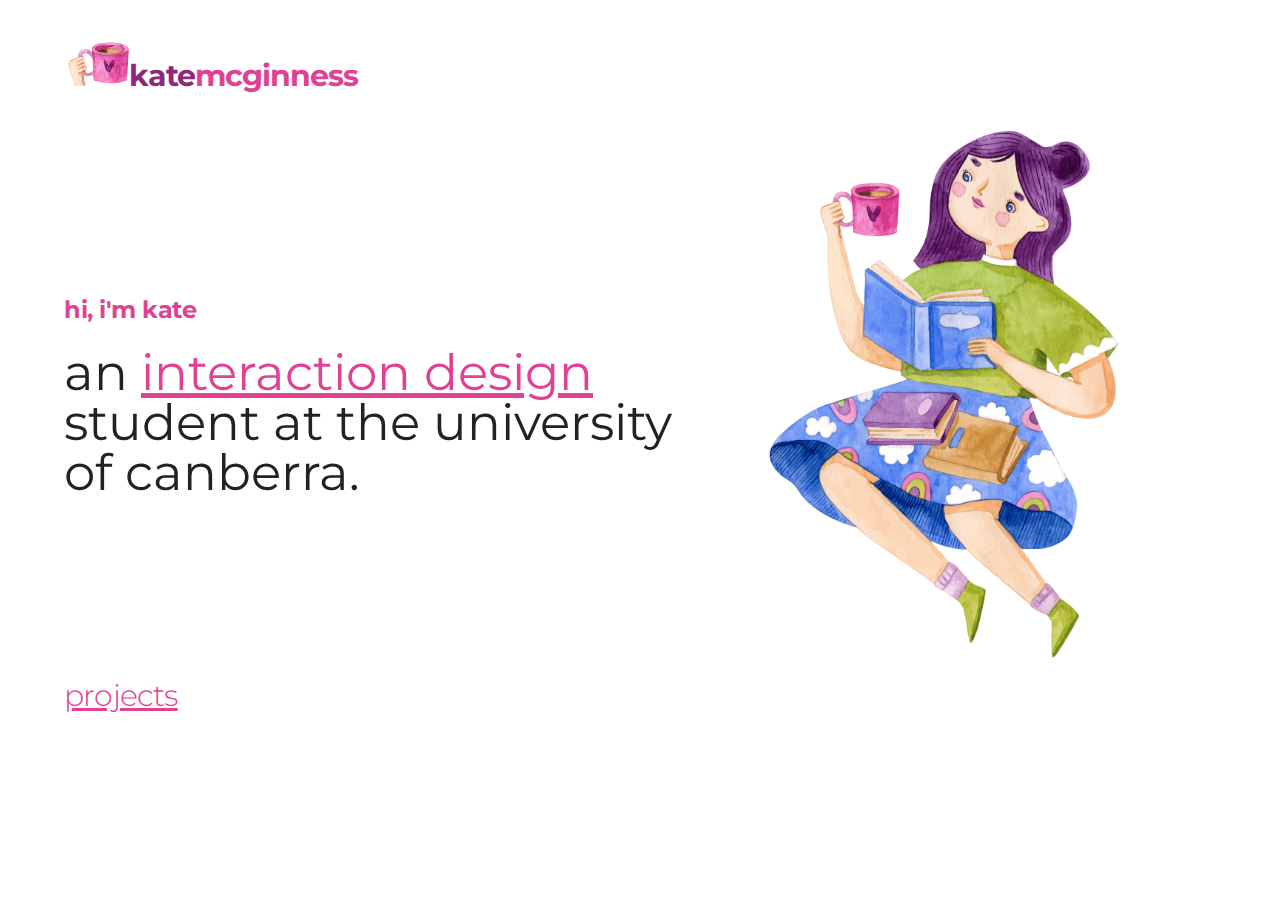
<file: index.html>
<!DOCTYPE html>
<html lang="en">
  <head>
    <!-- Basic Page Needs
  –––––––––––––––––––––––––––––––––––––––––––––––––– -->
    <meta charset="utf-8" />
    <title>kate mcginness</title>
    <meta name="description" content="" />
    <meta name="author" content="" />

    <!-- Mobile Specific Metas
  –––––––––––––––––––––––––––––––––––––––––––––––––– -->
    <meta name="viewport" content="width=device-width, initial-scale=1" />

    <!-- FONT
  –––––––––––––––––––––––––––––––––––––––––––––––––– -->
    <link
      href="https://fonts.googleapis.com/css2?family=Montserrat:ital,wght@0,100;0,200;0,300;0,400;0,500;0,600;0,700;0,800;0,900;1,100;1,200;1,300;1,400;1,500;1,600;1,700;1,800;1,900&display=swap"
      rel="stylesheet"
    />
    <!-- CSS
  –––––––––––––––––––––––––––––––––––––––––––––––––– -->
    <link rel="stylesheet" href="css/normalize.css" />
    <link rel="stylesheet" href="css/skeleton.css" />

    <!-- Favicon
  –––––––––––––––––––––––––––––––––––––––––––––––––– -->
    <link rel="icon" type="image/png" href="images/logo.svg" />
  </head>
  <body>
    <!-- Header
  –––––––––––––––––––––––––––––––––––––––––––––––––– -->
  <div class="container">
    <div class="row">
      <div class="eight columns">
        <a href="index.html" class="logo"><h1>
          <img src="images/logo.svg" alt="" />kate<span class="mcginness"
            >mcginness</span
          ></a>
        </h1>
      </div>
      <div class="four columns"></div>
    </div>
  </div>
    <!-- Primary Page Layout
  –––––––––––––––––––––––––––––––––––––––––––––––––– -->
    <div class="container">
      <div class="row">
        <div class="seven columns landing">
          <h5>hi, i'm kate</h5>
          <p class="hero">
            an
            <a href="https://www.canberra.edu.au/course/ARB202/1/2021"
              >interaction design</a
            >
            student at the university of canberra.
          </p>
        </div>
        <div class="five columns">
          <img class="hero-pic" src="images/hero.png" alt="" />
        </div>
      </div>
    </div>

    <div class="container">
      <h4><a href="projects.html">projects</a></h4>
    </div>

    <!-- End Document
  –––––––––––––––––––––––––––––––––––––––––––––––––– -->
  </body>
</html>
</file>
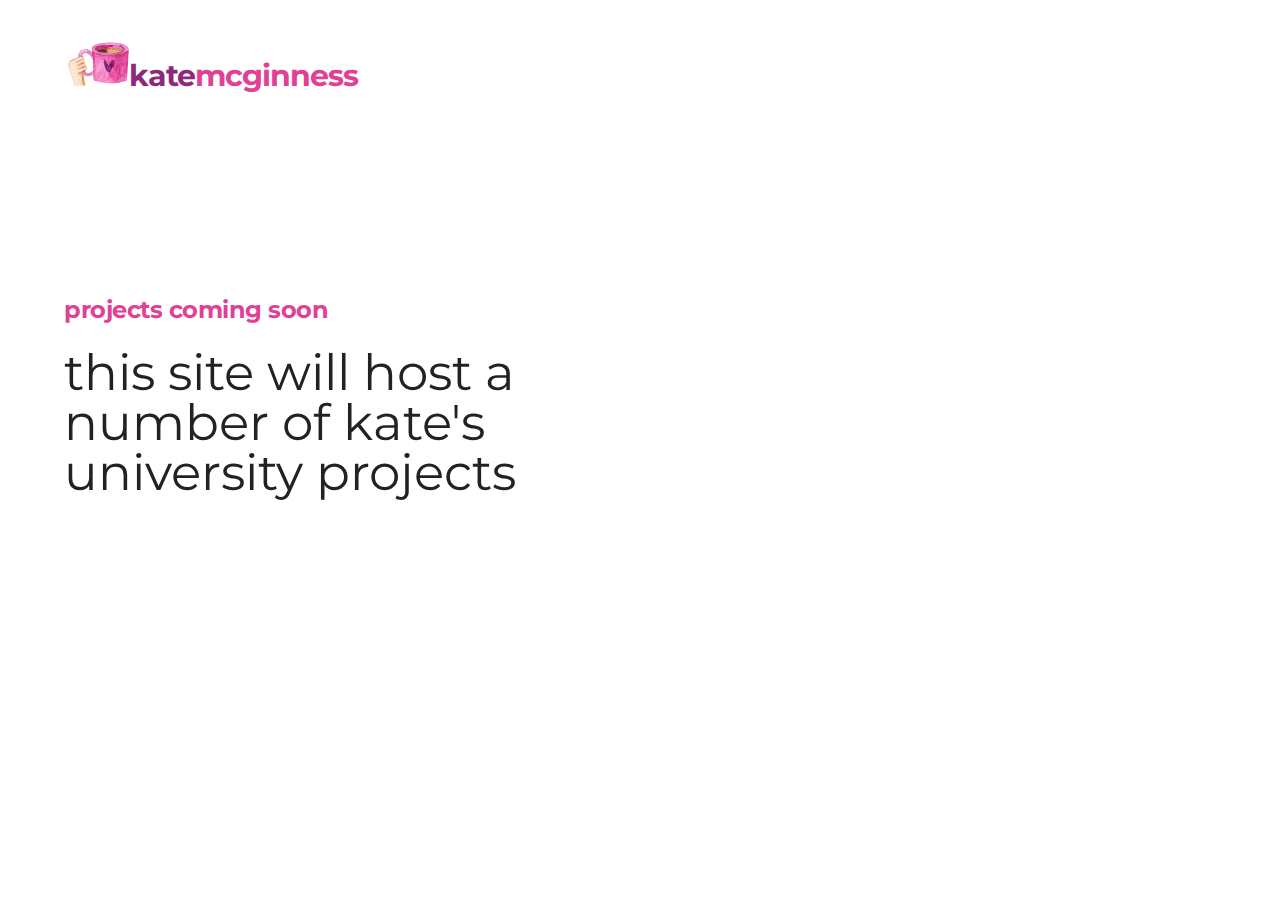
<file: projects.html>
<!DOCTYPE html>
<html lang="en">
  <head>
    <!-- Basic Page Needs
  –––––––––––––––––––––––––––––––––––––––––––––––––– -->
    <meta charset="utf-8" />
    <title>kate mcginness</title>
    <meta name="description" content="" />
    <meta name="author" content="" />

    <!-- Mobile Specific Metas
  –––––––––––––––––––––––––––––––––––––––––––––––––– -->
    <meta name="viewport" content="width=device-width, initial-scale=1" />

    <!-- FONT
  –––––––––––––––––––––––––––––––––––––––––––––––––– -->
    <link
      href="https://fonts.googleapis.com/css2?family=Montserrat:ital,wght@0,100;0,200;0,300;0,400;0,500;0,600;0,700;0,800;0,900;1,100;1,200;1,300;1,400;1,500;1,600;1,700;1,800;1,900&display=swap"
      rel="stylesheet"
    />
    <!-- CSS
  –––––––––––––––––––––––––––––––––––––––––––––––––– -->
    <link rel="stylesheet" href="css/normalize.css" />
    <link rel="stylesheet" href="css/skeleton.css" />

    <!-- Favicon
  –––––––––––––––––––––––––––––––––––––––––––––––––– -->
    <link rel="icon" type="image/png" href="images/logo.svg" />
  </head>
  <body>
    <!-- Header
  –––––––––––––––––––––––––––––––––––––––––––––––––– -->
    <div class="container">
      <div class="row">
        <div class="eight columns">
          <a href="index.html" class="logo"><h1>
            <img src="images/logo.svg" alt="" />kate<span class="mcginness"
              >mcginness</span
            ></a>
          </h1>
        </div>
        <div class="four columns"></div>
      </div>
    </div>
    <!-- Primary Page Layout
  –––––––––––––––––––––––––––––––––––––––––––––––––– -->
  <div class="container">
    <div class="row">
      <div class="seven columns landing">
        <h5>projects coming soon</h5>
        <p class="hero">
          this site will host a number of kate's university projects
        </p>
      </div>
      
    </div>
  </div>


    <!-- End Document
  –––––––––––––––––––––––––––––––––––––––––––––––––– -->
  </body>
</html>
</file>
<file: css/skeleton.css>
/*
* Skeleton V2.0.4
* Copyright 2014, Dave Gamache
* www.getskeleton.com
* Free to use under the MIT license.
* http://www.opensource.org/licenses/mit-license.php
* 12/29/2014
*/


/* Table of contents
––––––––––––––––––––––––––––––––––––––––––––––––––
- Grid
- Base Styles
- Typography
- Links
- Buttons
- Forms
- Lists
- Code
- Tables
- Spacing
- Utilities
- Clearing
- Media Queries
*/


/* Grid
–––––––––––––––––––––––––––––––––––––––––––––––––– */
.container {
  position: relative;
  width: 80%%;
  max-width: 1200px;
  margin: 0 auto;
  padding: 0 20px;
  box-sizing: border-box; }
.column,
.columns {
  width: 100%;
  float: left;
  box-sizing: border-box; }

/* For devices larger than 400px */
@media (min-width: 400px) {
  .container {
    width: 85%;
    padding: 0; }
}

/* For devices larger than 550px */
@media (min-width: 550px) {
  .container {
    width: 90%; }
  .column,
  .columns {
    margin-left: 4%; }
  .column:first-child,
  .columns:first-child {
    margin-left: 0; }

  .one.column,
  .one.columns                    { width: 4.66666666667%; }
  .two.columns                    { width: 13.3333333333%; }
  .three.columns                  { width: 22%;            }
  .four.columns                   { width: 30.6666666667%; }
  .five.columns                   { width: 39.3333333333%; }
  .six.columns                    { width: 48%;            }
  .seven.columns                  { width: 56.6666666667%; }
  .eight.columns                  { width: 65.3333333333%; }
  .nine.columns                   { width: 74.0%;          }
  .ten.columns                    { width: 82.6666666667%; }
  .eleven.columns                 { width: 91.3333333333%; }
  .twelve.columns                 { width: 100%; margin-left: 0; }

  .one-third.column               { width: 30.6666666667%; }
  .two-thirds.column              { width: 65.3333333333%; }

  .one-half.column                { width: 48%; }

  /* Offsets */
  .offset-by-one.column,
  .offset-by-one.columns          { margin-left: 8.66666666667%; }
  .offset-by-two.column,
  .offset-by-two.columns          { margin-left: 17.3333333333%; }
  .offset-by-three.column,
  .offset-by-three.columns        { margin-left: 26%;            }
  .offset-by-four.column,
  .offset-by-four.columns         { margin-left: 34.6666666667%; }
  .offset-by-five.column,
  .offset-by-five.columns         { margin-left: 43.3333333333%; }
  .offset-by-six.column,
  .offset-by-six.columns          { margin-left: 52%;            }
  .offset-by-seven.column,
  .offset-by-seven.columns        { margin-left: 60.6666666667%; }
  .offset-by-eight.column,
  .offset-by-eight.columns        { margin-left: 69.3333333333%; }
  .offset-by-nine.column,
  .offset-by-nine.columns         { margin-left: 78.0%;          }
  .offset-by-ten.column,
  .offset-by-ten.columns          { margin-left: 86.6666666667%; }
  .offset-by-eleven.column,
  .offset-by-eleven.columns       { margin-left: 95.3333333333%; }

  .offset-by-one-third.column,
  .offset-by-one-third.columns    { margin-left: 34.6666666667%; }
  .offset-by-two-thirds.column,
  .offset-by-two-thirds.columns   { margin-left: 69.3333333333%; }

  .offset-by-one-half.column,
  .offset-by-one-half.columns     { margin-left: 52%; }

}


/* Base Styles
–––––––––––––––––––––––––––––––––––––––––––––––––– */
/* NOTE
html is set to 62.5% so that all the REM measurements throughout Skeleton
are based on 10px sizing. So basically 1.5rem = 15px :) */
html {
  font-size: 62.5%; }
body {
  font-size: 1.5em; /* currently ems cause chrome bug misinterpreting rems on body element */
  line-height: 1.6;
  font-weight: 400;
  font-family: "Montserrat", "HelveticaNeue", "Helvetica Neue", Helvetica, Arial, sans-serif;
  color: #222;
  margin-top: 3%; }


/* Typography
–––––––––––––––––––––––––––––––––––––––––––––––––– */
h1, h2, h3, h4, h5, h6 {
  margin-top: 0;
  margin-bottom: 2rem;
  font-weight: 300; }
h1 { font-size: 4.0rem; line-height: 1.2;  letter-spacing: -.1rem;}
h2 { font-size: 3.6rem; line-height: 1.25; letter-spacing: -.1rem; }
h3 { font-size: 3.0rem; line-height: 1.3;  letter-spacing: -.1rem; }
h4 { font-size: 2.4rem; line-height: 1.35; letter-spacing: -.08rem; }
h5 { font-size: 1.8rem; line-height: 1.5;  letter-spacing: -.05rem; }
h6 { font-size: 1.5rem; line-height: 1.6;  letter-spacing: 0; }

.logo {
  color: #8d297d;
  font-weight: 700;
  font-size: 3.0rem;
  text-decoration: none;
}

h5 {
  color: #e04194;
  font-weight: 700;
}

.mcginness {
  color: #e04194;
}

/* Larger than phablet */
@media (min-width: 550px) {
  h1 { font-size: 5.0rem; }
  h2 { font-size: 4.2rem; }
  h3 { font-size: 3.6rem; }
  h4 { font-size: 3.0rem; }
  h5 { font-size: 2.4rem; }
  h6 { font-size: 1.5rem; }
}

p {
  margin-top: 0; }

.hero {
  font-size: 5.0rem;
  line-height: 1;
}
/* Links
–––––––––––––––––––––––––––––––––––––––––––––––––– */
a {
  color: #e04194; }
a:hover {
  color: #8d297d; }


/* Images
–––––––––––––––––––––––––––––––––––––––––––––––––– */
img.hero-pic {
  width: 80%;
}
/* Buttons
–––––––––––––––––––––––––––––––––––––––––––––––––– */
.button,
button,
input[type="submit"],
input[type="reset"],
input[type="button"] {
  display: inline-block;
  height: 38px;
  padding: 0 30px;
  color: #555;
  text-align: center;
  font-size: 11px;
  font-weight: 600;
  line-height: 38px;
  letter-spacing: .1rem;
  text-transform: uppercase;
  text-decoration: none;
  white-space: nowrap;
  background-color: transparent;
  border-radius: 4px;
  border: 1px solid #bbb;
  cursor: pointer;
  box-sizing: border-box; }
.button:hover,
button:hover,
input[type="submit"]:hover,
input[type="reset"]:hover,
input[type="button"]:hover,
.button:focus,
button:focus,
input[type="submit"]:focus,
input[type="reset"]:focus,
input[type="button"]:focus {
  color: #333;
  border-color: #888;
  outline: 0; }
.button.button-primary,
button.button-primary,
input[type="submit"].button-primary,
input[type="reset"].button-primary,
input[type="button"].button-primary {
  color: #FFF;
  background-color: #33C3F0;
  border-color: #33C3F0; }
.button.button-primary:hover,
button.button-primary:hover,
input[type="submit"].button-primary:hover,
input[type="reset"].button-primary:hover,
input[type="button"].button-primary:hover,
.button.button-primary:focus,
button.button-primary:focus,
input[type="submit"].button-primary:focus,
input[type="reset"].button-primary:focus,
input[type="button"].button-primary:focus {
  color: #FFF;
  background-color: #1EAEDB;
  border-color: #1EAEDB; }


/* Forms
–––––––––––––––––––––––––––––––––––––––––––––––––– */
input[type="email"],
input[type="number"],
input[type="search"],
input[type="text"],
input[type="tel"],
input[type="url"],
input[type="password"],
textarea,
select {
  height: 38px;
  padding: 6px 10px; /* The 6px vertically centers text on FF, ignored by Webkit */
  background-color: #fff;
  border: 1px solid #D1D1D1;
  border-radius: 4px;
  box-shadow: none;
  box-sizing: border-box; }
/* Removes awkward default styles on some inputs for iOS */
input[type="email"],
input[type="number"],
input[type="search"],
input[type="text"],
input[type="tel"],
input[type="url"],
input[type="password"],
textarea {
  -webkit-appearance: none;
     -moz-appearance: none;
          appearance: none; }
textarea {
  min-height: 65px;
  padding-top: 6px;
  padding-bottom: 6px; }
input[type="email"]:focus,
input[type="number"]:focus,
input[type="search"]:focus,
input[type="text"]:focus,
input[type="tel"]:focus,
input[type="url"]:focus,
input[type="password"]:focus,
textarea:focus,
select:focus {
  border: 1px solid #33C3F0;
  outline: 0; }
label,
legend {
  display: block;
  margin-bottom: .5rem;
  font-weight: 600; }
fieldset {
  padding: 0;
  border-width: 0; }
input[type="checkbox"],
input[type="radio"] {
  display: inline; }
label > .label-body {
  display: inline-block;
  margin-left: .5rem;
  font-weight: normal; }


/* Lists
–––––––––––––––––––––––––––––––––––––––––––––––––– */
ul {
  list-style: circle inside; }
ol {
  list-style: decimal inside; }
ol, ul {
  padding-left: 0;
  margin-top: 0; }
ul ul,
ul ol,
ol ol,
ol ul {
  margin: 1.5rem 0 1.5rem 3rem;
  font-size: 90%; }
li {
  margin-bottom: 1rem; }


/* Code
–––––––––––––––––––––––––––––––––––––––––––––––––– */
code {
  padding: .2rem .5rem;
  margin: 0 .2rem;
  font-size: 90%;
  white-space: nowrap;
  background: #F1F1F1;
  border: 1px solid #E1E1E1;
  border-radius: 4px; }
pre > code {
  display: block;
  padding: 1rem 1.5rem;
  white-space: pre; }


/* Tables
–––––––––––––––––––––––––––––––––––––––––––––––––– */
th,
td {
  padding: 12px 15px;
  text-align: left;
  border-bottom: 1px solid #E1E1E1; }
th:first-child,
td:first-child {
  padding-left: 0; }
th:last-child,
td:last-child {
  padding-right: 0; }


/* Spacing
–––––––––––––––––––––––––––––––––––––––––––––––––– */
button,
.button {
  margin-bottom: 1rem; }
input,
textarea,
select,
fieldset {
  margin-bottom: 1.5rem; }
pre,
blockquote,
dl,
figure,
table,
p,
ul,
ol,
form {
  margin-bottom: 2.5rem; }


/* Utilities
–––––––––––––––––––––––––––––––––––––––––––––––––– */
.u-full-width {
  width: 100%;
  box-sizing: border-box; }
.u-max-full-width {
  max-width: 100%;
  box-sizing: border-box; }
.u-pull-right {
  float: right; }
.u-pull-left {
  float: left; }


/* Misc
–––––––––––––––––––––––––––––––––––––––––––––––––– */
hr {
  margin-top: 3rem;
  margin-bottom: 3.5rem;
  border-width: 0;
  border-top: 1px solid #E1E1E1; }

.landing {
  margin: 15% 0px 5% 0px;
}
/* Clearing
–––––––––––––––––––––––––––––––––––––––––––––––––– */

/* Self Clearing Goodness */
.container:after,
.row:after,
.u-cf {
  content: "";
  display: table;
  clear: both; }


/* Media Queries
–––––––––––––––––––––––––––––––––––––––––––––––––– */
/*
Note: The best way to structure the use of media queries is to create the queries
near the relevant code. For example, if you wanted to change the styles for buttons
on small devices, paste the mobile query code up in the buttons section and style it
there.
*/

/* smaller than phablet */
@media (max-width: 550px) {
  img.hero-pic {
    display: none;
  }
}

/* Larger than mobile */
@media (min-width: 400px) {
}

/* Larger than phablet (also point when grid becomes active) */
@media (min-width: 550px) {}

/* Larger than tablet */
@media (min-width: 750px) {
}

/* Larger than desktop */
@media (min-width: 1000px) {}

/* Larger than Desktop HD */
@media (min-width: 1200px) {}
</file>
